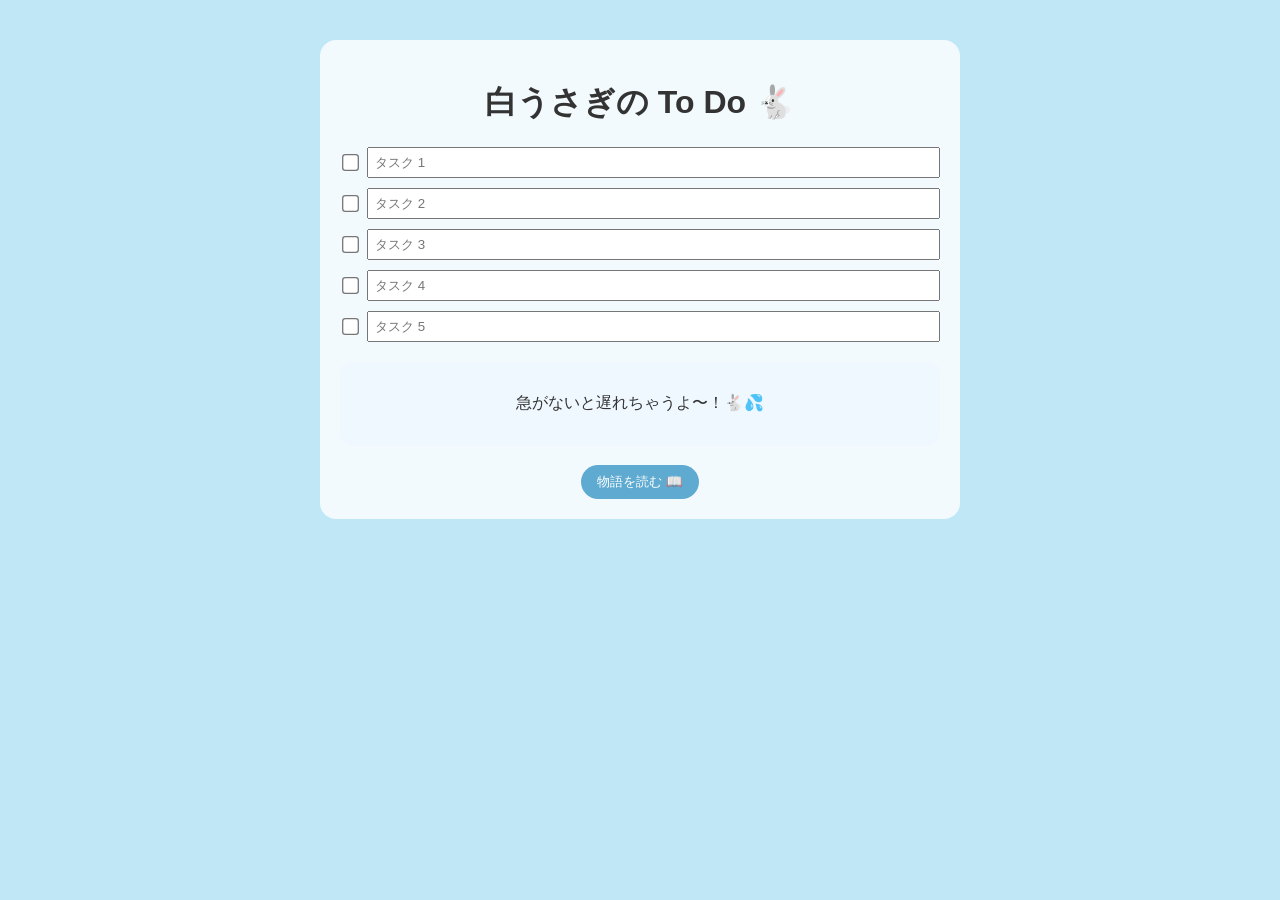
<file: index.html>
<!DOCTYPE html>
<html lang="ja">
<head>
 <meta charset="UTF-8">
 <title>白うさぎのTo Do</title>
 <link rel="stylesheet" href="style.css">
</head>
<body onload="initTasks()">
 <div class="container">
   <h1>白うさぎの To Do 🐇</h1>

   <div id="taskList"></div>

   <div class="rabbit">
     <p id="rabbitMessage">さあ、始めよう！</p>
   </div>

   <div class="nav">
     <a href="story.html">
       <button>物語を読む 📖</button>
     </a>
   </div>
 </div>

 <script src="script.js"></script>
</body>
</html>
</file>
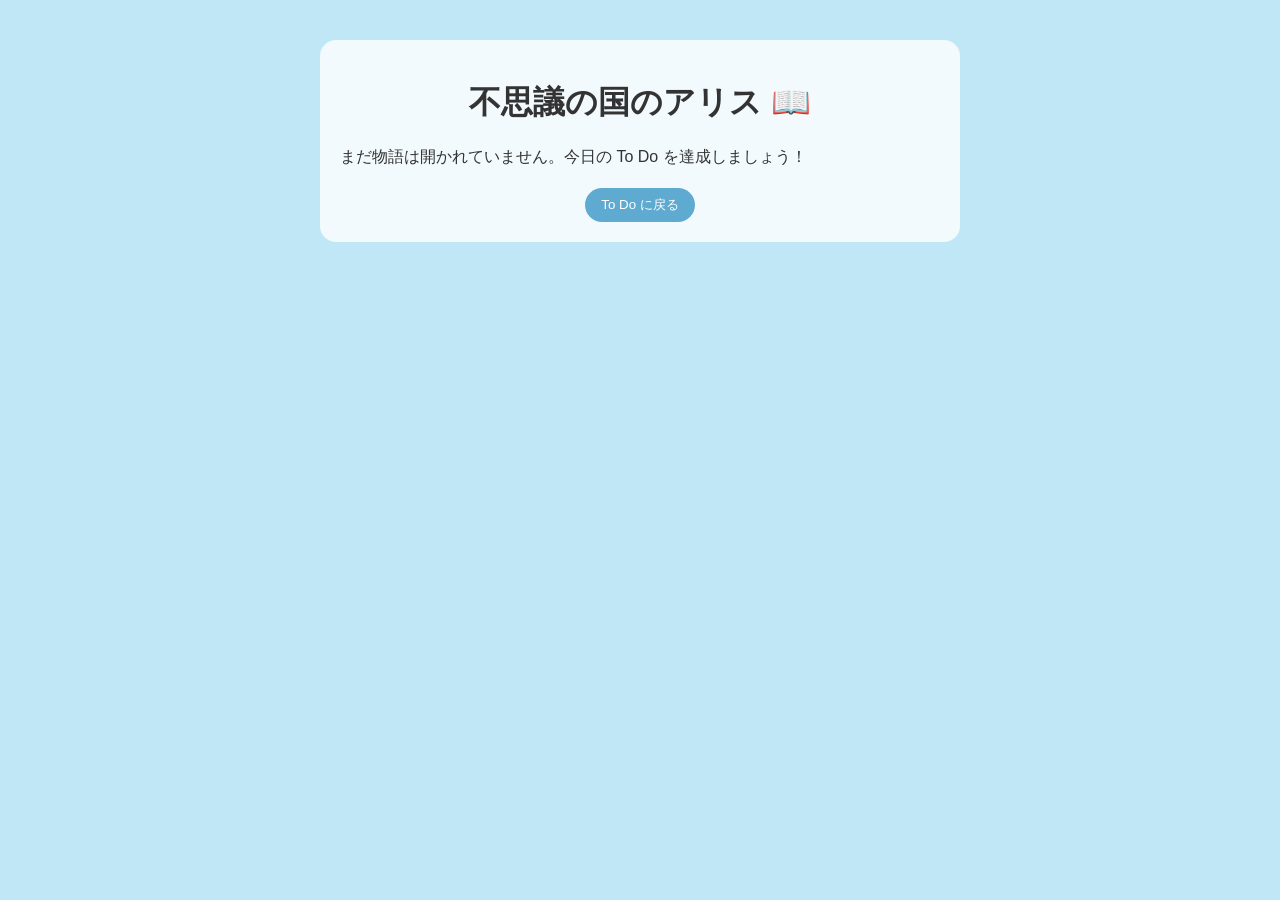
<file: story.html>
<!DOCTYPE html>
<html lang="ja">
<head>
 <meta charset="UTF-8">
 <title>不思議の国のアリス</title>
 <link rel="stylesheet" href="style.css">
</head>
<body>
 <div class="container">
   <h1>不思議の国のアリス 📖</h1>

   <div id="story"></div>

   <div class="nav">
     <a href="index.html">
       <button>To Do に戻る</button>
     </a>
   </div>
 </div>

 <script>
   const stories = [
     "アリスはある日、白うさぎを追いかけて穴に落ちました。",
     "気がつくと、そこは不思議な世界でした。",
     "小さなドアの向こうに、美しい庭が広がっています。",
     "白うさぎは時計を見ながら、忙しそうに走っています。"
   ];

   const progress = Number(localStorage.getItem("storyProgress") || 0);
   const storyDiv = document.getElementById("story");

   if (progress === 0) {
     storyDiv.textContent =
       "まだ物語は開かれていません。今日の To Do を達成しましょう！";
   } else {
     for (let i = 0; i < Math.min(progress, stories.length); i++) {
       const p = document.createElement("p");
       p.textContent = stories[i];
       storyDiv.appendChild(p);
     }
   }
 </script>
</body>
</html>
</file>
<file: style.css>
body {
  margin: 0;
  font-family: "Segoe UI", sans-serif;
  background-color: #bfe7f5; /* アリスの水色 */
  color: #333;
}

.container {
  max-width: 600px;
  margin: 40px auto;
  background: #ffffffcc;
  padding: 20px;
  border-radius: 16px;
}

h1 {
  text-align: center;
}

.task {
  display: flex;
  align-items: center;
  margin: 10px 0;
}

.task input[type="checkbox"] {
  margin-right: 10px;
  transform: scale(1.3);
}

.task input[type="text"] {
  flex: 1;
  padding: 6px;
}

.rabbit {
  margin-top: 20px;
  padding: 15px;
  background: #f0f8ff;
  border-radius: 12px;
  text-align: center;

  display: flex;
  flex-direction: column;
  align-items: center;
}

.rabbit img {
  width: 120px;
  margin-bottom: 10px;
}

button {
  padding: 8px 16px;
  border: none;
  border-radius: 20px;
  background: #5faad1;
  color: white;
  cursor: pointer;
}

button:hover {
  background: #4b98be;
}

.nav {
  text-align: center;
  margin-top: 20px;
}
</file>
